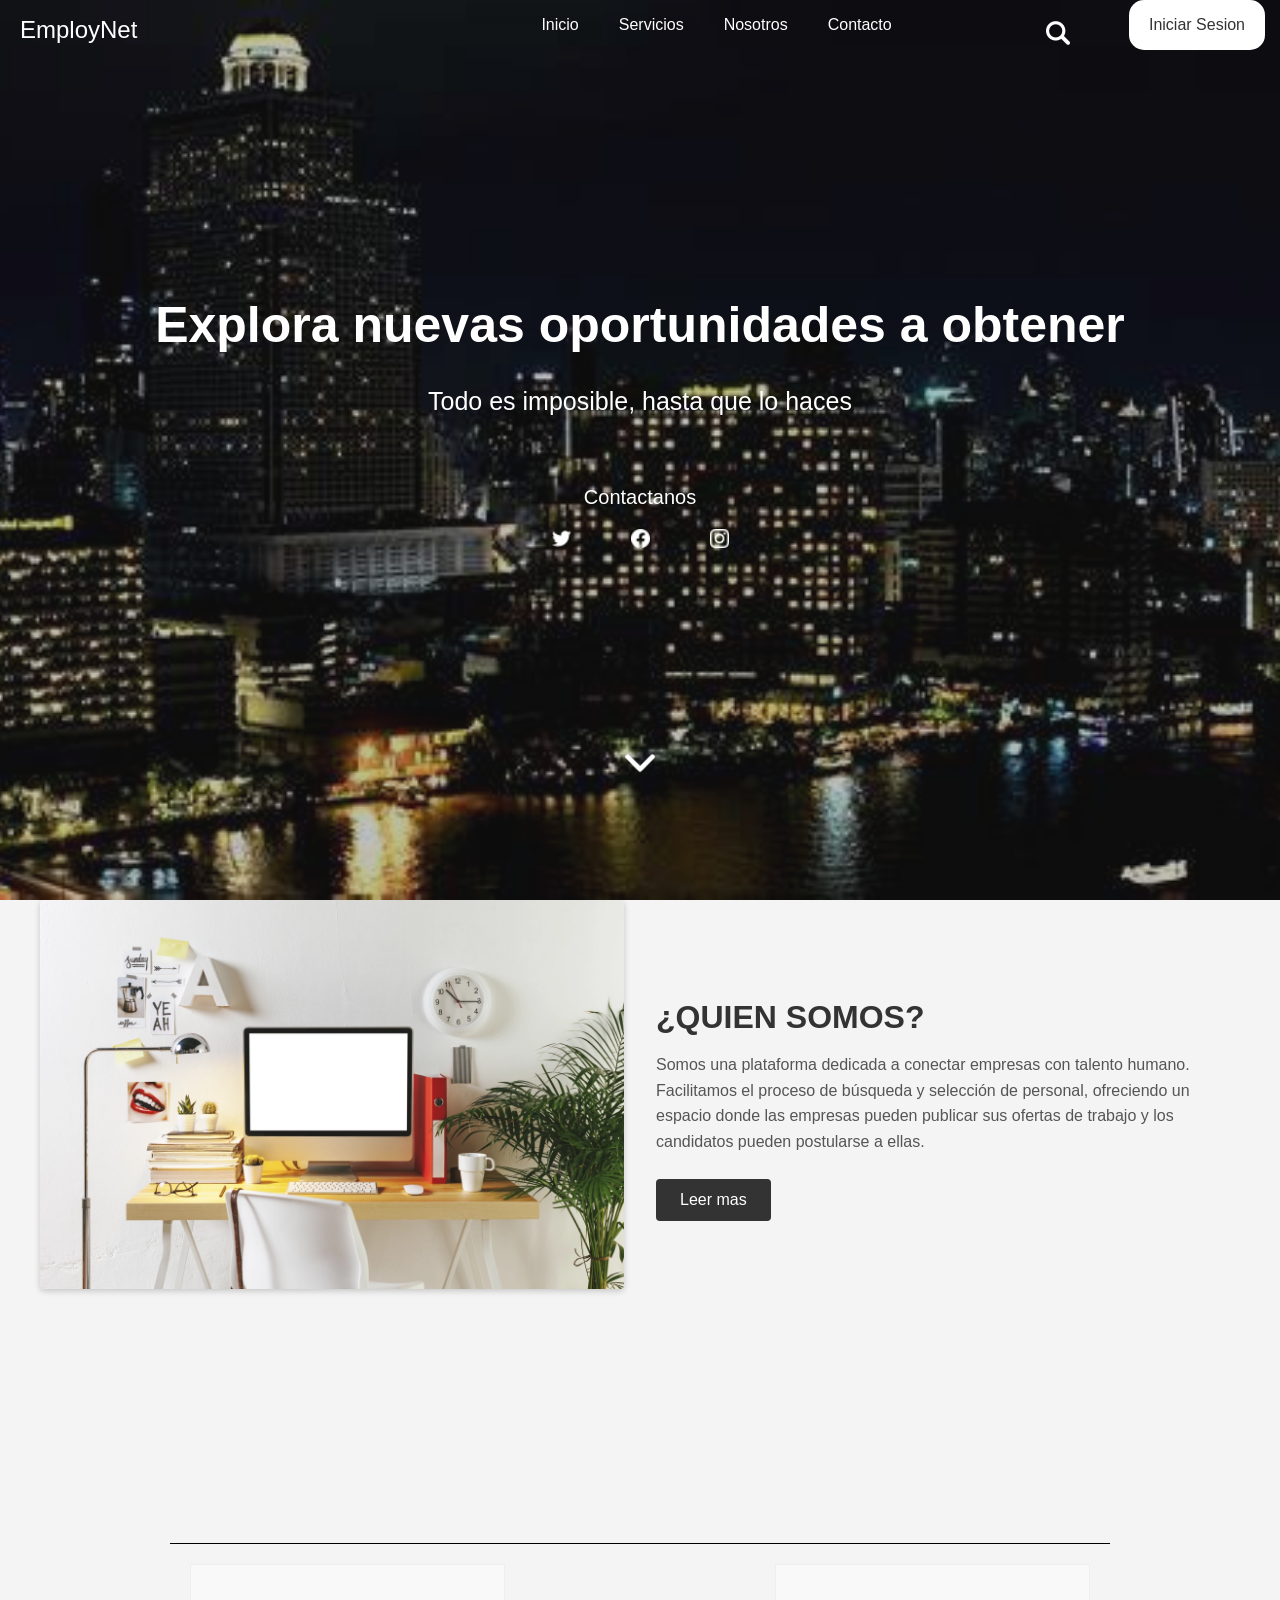
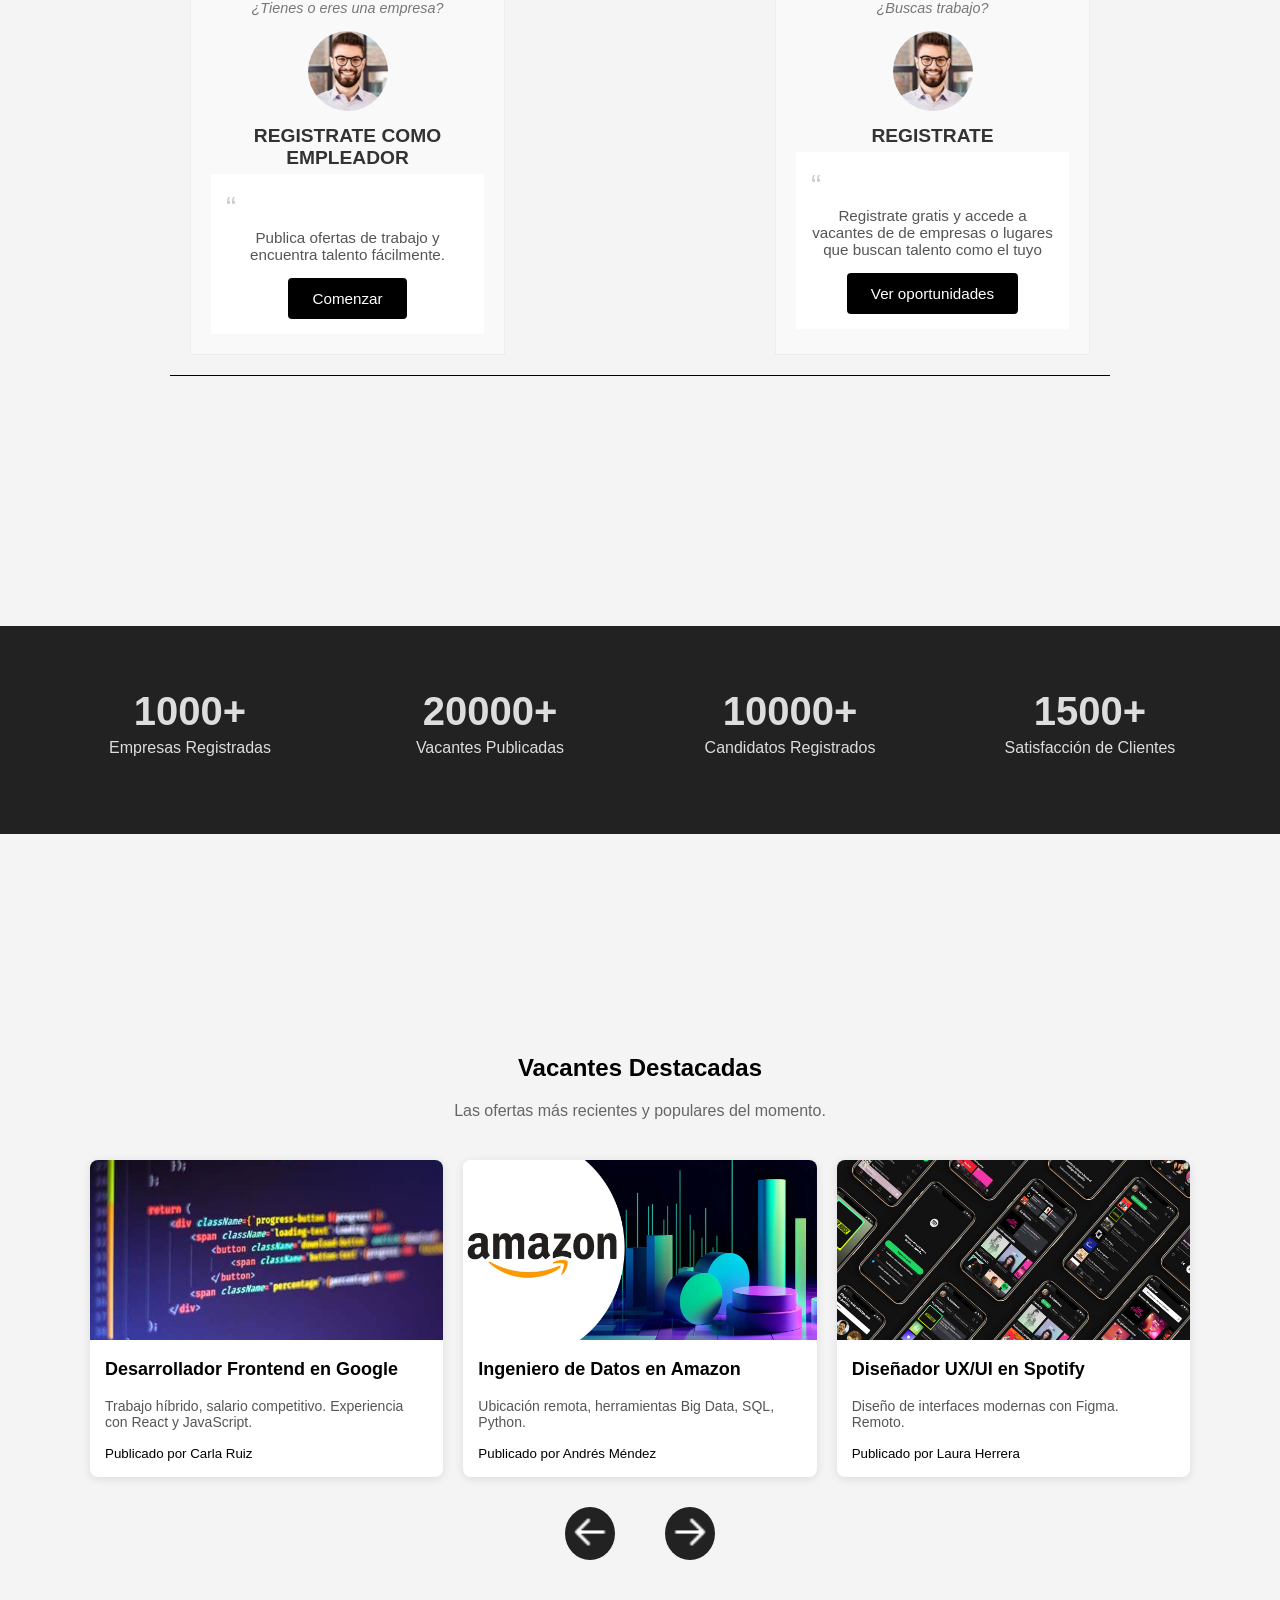
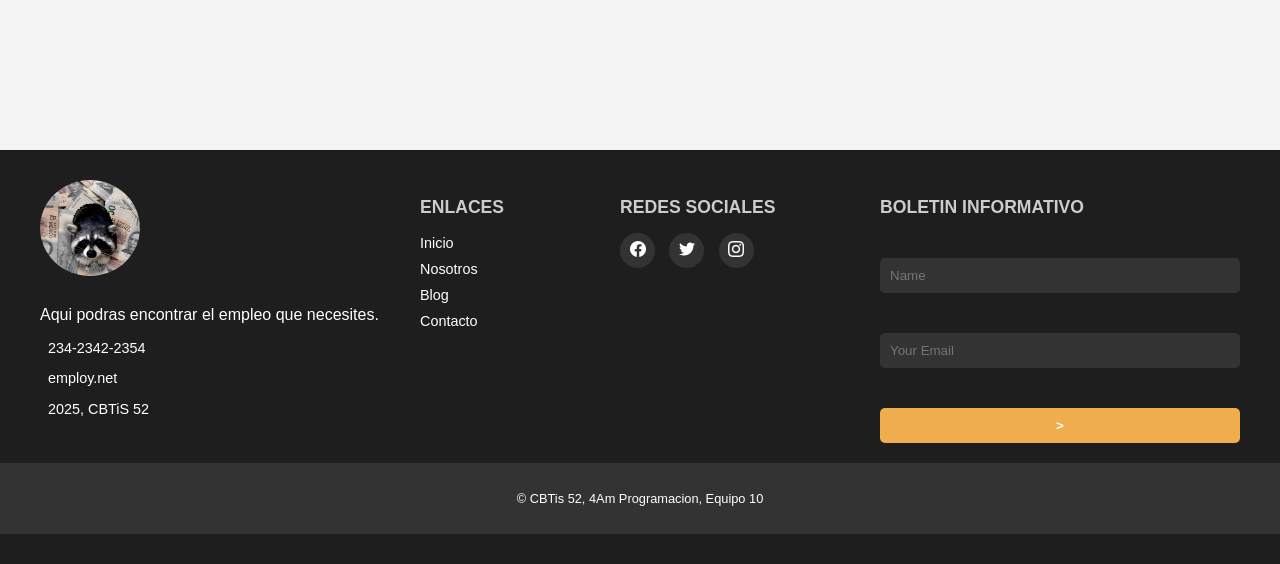
<file: index.html>
<!DOCTYPE html>
<html lang="es">
<head>
  <meta charset="UTF-8">
  <meta name="viewport" content="width=device-width, initial-scale=1.0">
  <title>Worksise</title>
  <link rel="stylesheet" href="css/styles.css">
</head>
<body>

<!--holis-->
  <div class="hero_area">  
    <div class="navbar">
      <div class="navbar-title">EmployNet</div>
      <a href="#inicio">Inicio</a>
      <a href="#servicios">Servicios</a>
      <a href="#nosotros">Nosotros</a>
      <a href="contacto.html">Contacto</a>
      <a href="#login" class="right" id="miBoton">Iniciar Sesion</a>
      <!-- El modal (inicialmente oculto) -->
      <div id="miModal" class="modal">
        <div class="modal-contenido">
          <div class="modal-header">
            <span class="cerrar">&times;</span> 
          </div>  
          <form>
            <h2>Selecciona tu metodo de acceso</h2>
            <div class="acceso">
              <a href="sesionEmpresa.html" target="_blank">
                <img src="imagenes/users-alt.png" alt="">
                <span>Empresas</span>
              </a>
              <a href="sesionCandidato.html" target="_blank">
                <img src="imagenes/user.png" alt="">
                <span>Candidatos</span>
              </a>
            </div>
          </form>
        </div>
      </div>
      <div class="search-container">
        <div class="search-box">
         <!-- <div> Icons made by <a href="https://www.flaticon.com/authors/chanut" title="Chanut"> Chanut </a> from <a href="https://www.flaticon.com/" title="Flaticon">www.flaticon.com'</a></div> -->
          <a href="#searcher" class="search"><img src="imagenes/magnifying-glass.png" alt="Buscar"></a>
          <input type="text" placeholder="Buscar..." class="input-busqueda" id="searcher">
        </div>
      </div>
   </div>
    <div class="hero-content">
        <span class="Bienvenida">
          <h1>Explora nuevas oportunidades a obtener</h1>
          <p>Todo es imposible, hasta que lo haces</p>
        </span>
      <div class="Contactos">
        <p>Contactanos</p>
        <div class="Imagenes-contactos">
          <img src="imagenes/twitter.png" alt="">
          <img src="imagenes/facebook.png" alt="">
          <img src="imagenes/instagram.png" alt="">
        </div>
        <div class="mas">
          <!--<a href="https://www.flaticon.com/free-icons/down-arrow" title="down arrow icons">Down arrow icons created by Gregor Cresnar - Flaticon</a> -->
          <img src="imagenes/down-arrow.png" alt="">
        </div>
      </div>
    </div>
 </div>
 <div class="contenido">
    <section class="container who-we-are">
      <div class="image-column">
        <img src="imagenes/who-we-are.webp" alt="Descripción de la imagen">
      </div>
      <div class="text-column">
        <h2>¿QUIEN SOMOS?</h2>
        <p>
          Somos una plataforma dedicada a conectar empresas con talento humano. Facilitamos el proceso de búsqueda y selección de personal, ofreciendo un espacio donde las empresas pueden publicar sus ofertas de trabajo y los candidatos pueden postularse a ellas.
        </p>
        <a href="#" class="btn-readmore">Leer mas</a>
      </div>
    </section>
    <section class="starts-container">
      <div class="start-block">
        <p class="role">¿Tienes o eres una empresa?</p>
        <img src="imagenes/usuario.jpg" alt="Persona 1">
        <h3>REGISTRATE COMO EMPLEADOR</h3>
        <blockquote class="quote">
          <p>Publica ofertas de trabajo y encuentra talento fácilmente.</p>
          <a href="#">Comenzar</a>
        </blockquote>
      </div>
      <div class="start-block">
        <p class="role">¿Buscas trabajo?</p>
        <img src="imagenes/usuario.jpg" alt="Persona 2">
        <h3>REGISTRATE</h3>
        <blockquote class="quote">
          <p>Registrate gratis y accede a vacantes de de empresas o lugares que buscan talento como el tuyo</p>
          <a href="#">Ver oportunidades</a>
        </blockquote>
      </div>
    </section>
    <!--Seccion de separacion y generar confianza (generada por la IA y modificada por nosotros a nuestro gusto)-->
    <section class="target_section layout_padding2">
      <div class="container">
        <div class="row">
          <div class="col-md-3 col-sm-6">
            <div class="detail-box">
              <h2>
                1000+
              </h2>
              <h5>
                Empresas Registradas
              </h5>
            </div>
          </div>
          <div class="col-md-3 col-sm-6">
            <div class="detail-box">
              <h2>
                20000+
              </h2>
              <h5>
                Vacantes Publicadas
              </h5>
            </div>
          </div>
          <div class="col-md-3 col-sm-6">
            <div class="detail-box">
              <h2>
                10000+
              </h2>
              <h5>
                Candidatos Registrados
              </h5>
            </div>
          </div>
          <div class="col-md-3 col-sm-6">
            <div class="detail-box">
              <h2>
                1500+
              </h2>
              <h5>
                Satisfacción de Clientes
              </h5>
            </div>
          </div>
        </div>
      </div>
    </section>
 </div>
 <section class="destacados">
    <h2>Vacantes Destacadas</h2>
    <p class="subtitulo">Las ofertas más recientes y populares del momento.</p>
    
    <div class="contenedor-cards" id="contenedor-cards">
      <!-- Las tarjetas se insertarán aquí dinámicamente -->
    </div>
      <!-- <a href="https://www.flaticon.com/free-icons/next" title="next icons">Next icons created by Roundicons - Flaticon</a> -->
      <!-- <a href="https://www.flaticon.com/free-icons/next" title="next icons">Next icons created by Roundicons - Flaticon</a> -->
      <div class="navegacion">
        <button id="anterior" class="btn-flecha">
          <img src="imagenes/arrow-noti.png" alt="Anterior">
        </button>
        <button id="siguiente" class="btn-flecha">
          <img src="imagenes/arrow-noti2.png" alt="Siguiente">
        </button>
      </div>
  </section>

 <footer>
  <div class="footer-container">
    <div class="footer-info">
      <div class="logo-info">
        <img src="imagenes/logo2.webp" alt="">
        <p>Aqui podras encontrar el empleo que necesites.</p>
      </div>
      <div class="contact-info">
        <p><i class="fas fa-phone"></i> 234-2342-2354</p>
        <p><i class="fas fa-envelope"></i> employ.net</p>
        <p><i class="fas fa-map-marker-alt"></i> 2025, CBTiS 52</p>
      </div>
    </div>
    <div class="footer-links">
      <h3>ENLACES</h3>
      <ul>
        <li><a href="#">Inicio</a></li>
        <li><a href="#">Nosotros</a></li>
        <li><a href="#">Blog</a></li>
        <li><a href="#">Contacto</a></li>
      </ul>
    </div>
    <div class="footer-social">
      <h3>REDES SOCIALES</h3>
      <div class="social-icons">
        <a href="#" target="_blank"><img src="imagenes/facebook.png" alt=""></a>
        <a href="#" target="_blank"><img src="imagenes/twitter.png" alt=""></a>
        <a href="#" target="_blank"><img src="imagenes/instagram.png" alt=""></i></a>
      </div>
    </div>
    <div class="footer-newsletter">
      <h3>BOLETIN INFORMATIVO</h3>
      <form>
        <input type="text" placeholder="Name">
        <input type="email" placeholder="Your Email">
        <button type="submit">></button>
      </form>
    </div>
  </div>
  <div class="footer-bottom">
    <p>&copy; CBTis 52, 4Am Programacion, Equipo 10</p>
  </div>
</footer>

  <script src="js/scripts.js"></script>
  <script src="js/scripts2.js"></script>
  <script src="js/scripts3.js"></script>

</body>
</html>
</file>
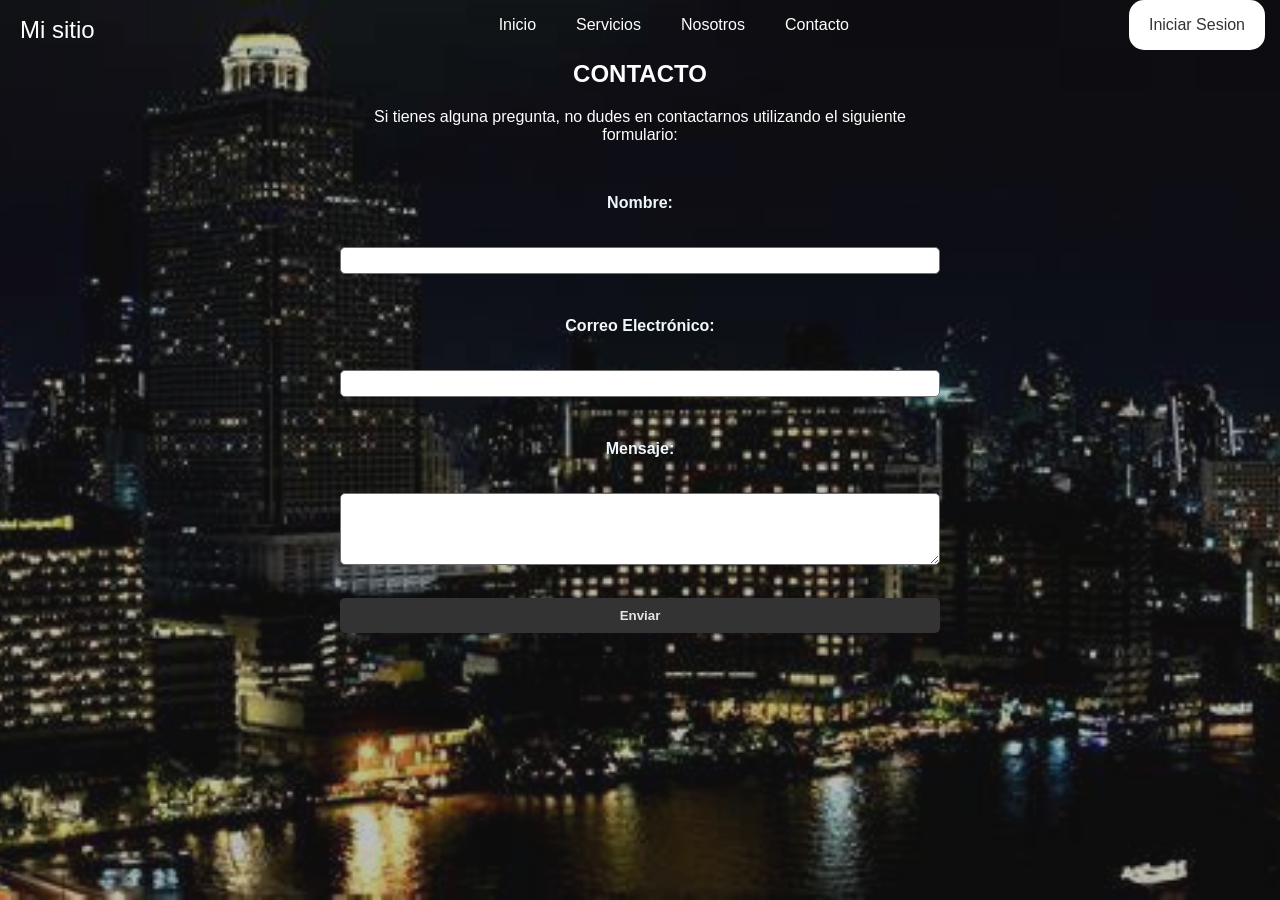
<file: contacto.html>
<!DOCTYPE html>
<html lang="en">
<head>
    <meta charset="UTF-8">
    <meta name="viewport" content="width=device-width, initial-scale=1.0">
    <title>Contacto</title>
    <link rel ="stylesheet" href="css/styles.css">
    <link rel ="stylesheet" href="css/styles5.css">
    </head>
<body>
    <div class="hero_area">  
        <div class="navbar">
          <div class="navbar-title">Mi sitio</div>
          <a href="#inicio">Inicio</a><!-- Enlace a la sección de inicio -->
          <a href="#servicios">Servicios</a><!-- Enlace a la sección de servicios -->
          <a href="#nosotros">Nosotros</a><!-- Enlace a la sección de nosotros -->
          <a href="contacto.html">Contacto</a><!-- Enlace a la página de contacto -->
          <a href="#login" class="right" id="miBoton">Iniciar Sesion</a><!---->
    <main>
        <section class="contact-section">
            <h1><b>CONTACTO</b></h1><!-- Título de la sección de contacto en negrita -->
<p>Si tienes alguna pregunta, no dudes en contactarnos utilizando el siguiente formulario:</p> <!-- Instrucciones para el usuario -->    

            <form action="https://formspree.io/f/YOUR_FORM_ID" method="POST"> <!-- es para recibir los mensajes de los usuarios -->
                <label for="nombre">Nombre:</label> <!-- Etiqueta para el campo de nombre -->
                <input type="text" id="nombre" name="nombre" required><!-- Campo de entrada para el nombre -->

                <label for="email">Correo Electrónico:</label><!-- Etiqueta para el campo de correo electrónico -->
                <input type="email" id="email" name="email" required><!-- Campo de entrada para el correo electrónico -->

                <label for="mensaje">Mensaje:</label> <!-- Etiqueta para el campo de mensaje -->
                <textarea id="mensaje" name="mensaje" rows="4" required></textarea><!-- Área de texto para el mensaje -->

                <button type="submit">Enviar</button> <!--boton para enviar todos los datos-->
            </form>
        </section>
    </main>
</body>
</html>
</file>
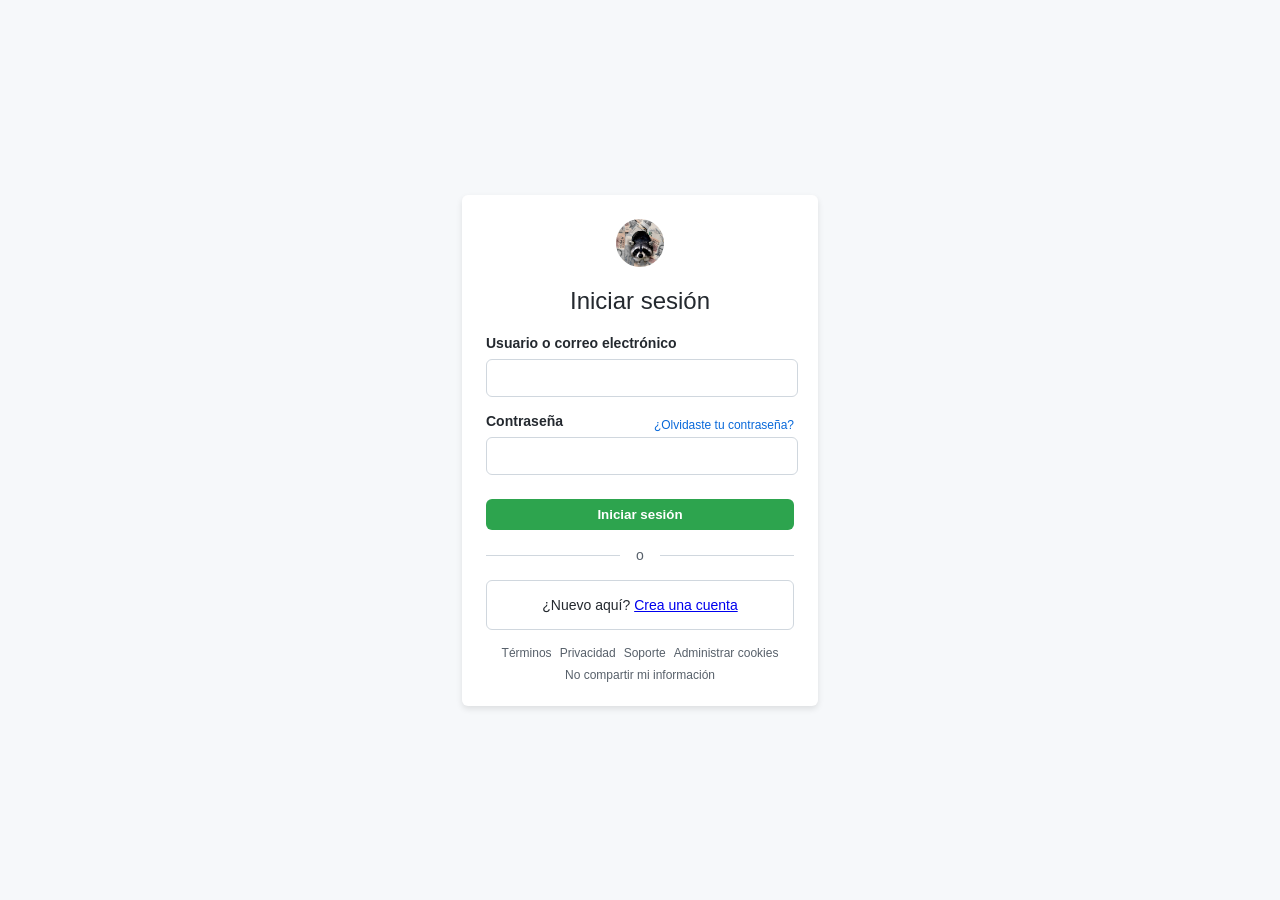
<file: sesionCandidato.html>
<!DOCTYPE html>
<html lang="es">
<head>
    <meta charset="UTF-8">
    <meta name="viewport" content="width=device-width, initial-scale=1.0">
    <title>Iniciar sesión</title>
    <link rel="stylesheet" href="css/styles3.css">
</head>
<body>
    <div class="login-container">
        <div class="login-header">
            <img src="imagenes/logo2.webp" alt="Logo" class="logo">
            <h1>Iniciar sesión</h1>
        </div>

        <form class="login-form">
            <label for="username">Usuario o correo electrónico</label>
            <input type="text" id="username" required>

            <div class="password-row">
                <label for="password">Contraseña</label>
                <a href="#" class="forgot-password">¿Olvidaste tu contraseña?</a>
            </div>
            <input type="password" id="password" required>

            <button type="submit" class="signin-btn">Iniciar sesión</button>
        </form>

        <div class="divider">
            <span>o</span>
        </div>

        <p class="signup-text">¿Nuevo aquí? <a href="#">Crea una cuenta</a></p>

        <div class="footer-links">
            <a href="#">Términos</a>
            <a href="#">Privacidad</a>
            <a href="#">Soporte</a>
            <a href="#">Administrar cookies</a>
            <a href="#">No compartir mi información</a>
        </div>
    </div>

    <script src="js/scripts3.js"></script>
</body>
</html>
</file>
<file: css/styles.css>
body {
    font-family: "Raleway", sans-serif;
    margin: 0;
    animation: fadeIn 1s ease-in; /* Animación de entrada */
    background-color: f9f9f9;
}

@keyframes fadeIn { /* Animación de entrada */
    from { /* Desde */
        opacity: 0.8; /* Opacidad inicial */
    }
    to { /* Hasta */
        opacity: 1; /* Opacidad final */
    }
}

.hero-area {
    text-shadow: 2px 2px 4px rgba(0, 0, 0, 0.5); /* Sombra de texto para mejorar la legibilidad */
}

.navbar {
    overflow: hidden; /* Contenedor principal de la barra de navegación */
    padding: 0 20px; /* Espaciado interno de la barra */
    position: fixed; /* Fija la barra en la parte superior de la página */
    top: 0; /* Posición en la parte superior */
    width: 100%; /* Ancho completo de la barra */
    z-index: 1000; /* Asegura que la barra esté por encima de otros elementos */
    background-color: transparent; /* Color de fondo inicial */
    transition: background-color 0.3s ease; /* Transición suave para el cambio de color */
    color: white  ; /* Color del texto de la barra */
}   
    
.scrolled {
    background-color: #131212; /* Color de fondo cuando se desplaza la página */
    box-shadow: 0 2px 4px rgba(0, 0, 0, 0.2); /* Sombra para dar profundidad */
    color: #333; /* Color del texto cuando se desplaza */
}

.navbar-title { 
    float: left; /* Alinea el título a la izquierda */
    font-size: 24px; /* Tamaño de fuente del título */
    padding: 16px 30vw 16px 20px; /* Espaciado interno del título */
    color: white; /* Color del texto del título */
}

.navbar a {
    position: relative; /* Posición relativa para el efecto de subrayado */
    float: left; /* Alinea los enlaces a la izquierda */
    display: block; /* Muestra los enlaces como bloques */
    color: white; /* Color del texto de los enlaces */
    text-align: center; /* Alinea el texto al centro */
    padding: 16px 20px; /* Espaciado interno de los enlaces */
    text-decoration: none; /* Sin subrayado en los enlaces */
}

.navbar a::after { /* Efecto de subrayado en los enlaces */
    content: ''; /* Contenido vacío para el pseudo-elemento */
    position: absolute; /* Posición absoluta para el subrayado */
    bottom: 0; /* Posición en la parte inferior del enlace */
    left: 50%; /* Centra el subrayado horizontalmente */
    transform: translateX(-50%); /* Centra el subrayado */
    width: 0; /* Ancho inicial del subrayado */
    height: 2px; /* Altura del subrayado */
    background-color: currentColor; /* Color del subrayado igual al color del texto */
    transition: width 0.3s ease; /* Transición suave para el ancho del subrayado */
}

.navbar a:hover::after { 
    width: 100%; /* Ancho completo del subrayado al pasar el mouse */
}

.navbar .right {
    float: right; /* Alinea el botón a la derecha */
    background-color: white; /* Color de fondo del botón */
    color: #333; /* Color del texto del botón */
    border-radius: 15px; /* Bordes redondeados del botón */
    margin-right: 15px; /* Margen derecho del botón */
    transition: transform 0.2s ease, background-color 0.2s ease; /* Transición suave para el efecto de escala */
    display: inline-block; /* Muestra el botón como un bloque en línea */
    text-decoration: none; /* Sin subrayado en el botón */
}

.navbar .right:hover { 
    transform: scale(0.85); /* Efecto de escala al pasar el mouse */
}

.navbar .right:active {
    transform: scale(1); /* Efecto de escala al hacer clic */
}
  
/* Estilo del modal */
.modal {
    display: none; /* Oculto por defecto */
    position: fixed;
    top: 0;
    left: 0;
    width: 100%;
    height: 100%;
    background-color: rgba(0, 0, 0, 0.5); /* Fondo oscuro semitransparente */
    z-index: 1000;
    justify-content: center;
    align-items: center;
  }
  
  .modal-contenido {
    background-color: white;
    padding: 30px;
    border-radius: 8px;
    width: 350px;
    height: auto;
    min-height: 400px;
    box-shadow: 0 4px 8px rgba(0, 0, 0, 0.1);
    position: relative;
  }

  .modal.header {
    background-color: #333; /* Color de fondo del encabezado del modal */
    padding: 15px 20px; /* Espaciado interno del encabezado */
    position: relative; /* Posición relativa para el efecto de cierre */
  }

  form {
    margin-top: 40px;
    color: #333; /* Color del texto del formulario */
    gap: 30px; /* Espacio entre los elementos del formulario */
  }

  .acceso {
    display: flex; /* Flexbox para alinear los elementos */
    flex-direction: row; /* Dirección de los elementos */
    justify-content: center; /* Espacio entre los elementos */
  }

  .acceso a {
    display: flex; /* Flexbox para alinear los elementos */
    flex-direction: column; /* Dirección de los elementos */
    align-items: center; /* Alinea los elementos al centro */
    color: #333;
  }

  .acceso a:hover {
    text-decoration: none; /* Sin subrayado al pasar el mouse */
  }

  form a img {
    margin-top: 40px;
    padding: 0 30px; /* Espaciado interno de la imagen */
    width: 80px; 
 }

 .acceso a span {
    margin-top: 40px; /* Espacio entre la imagen y el texto */
    font-size: 20px; /* Tamaño de fuente del texto */
    color: #333; /* Color del texto */
    text-align: center; /* Alinea el texto al centro */
  }

  .cerrar {
    position: absolute;
    top: 10px;
    right: 10px;
    font-size: 20px;
    cursor: pointer;
    color: #131212;
  }
  
.scrolled2 {
    background-color: #333; /* Color de fondo del botón al desplazarse */
    color: white; /* Color del texto del botón al desplazarse */
}

.navbar a.search:hover {
    background-color: inherit;  /* Color de fondo del botón de búsqueda al pasar el mouse */
}

.navbar .search-container {
    display: flex; /* Contenedor para la barra de búsqueda */
    align-items: center; /* Alinea los elementos al centro */
    padding-left: 10px; /* Espaciado interno a la izquierda */
    position: relative; /* Posición relativa para el efecto de búsqueda */
}
  
  /* Agrupa imagen + input */
.navbar .search-box {
    display: flex; /* Contenedor para la imagen y el input */
    align-items: center; /* Alinea los elementos al centro */
    position: relative; /* Posición relativa para el efecto de búsqueda */
    margin: 0 10px 0 auto; /* Margen automático a la derecha */
    padding: 5px; /* Espaciado interno */
}
  
  /* Estilo de la lupa */
.navbar .search-box .search img { 
    width: 24px; /* Ancho de la imagen de búsqueda */
    height: 24px; /* Alto de la imagen de búsqueda */
    cursor: pointer; /* Cambia el cursor al pasar el mouse */
    transition: margin-left 0.3s ease; /* Transición suave para el margen izquierdo */
}
  
  /* Input de búsqueda oculto por defecto */
.navbar .search-box .input-busqueda {
    width: 0; /* Ancho inicial del input de búsqueda */
    opacity: 0; /* Opacidad inicial del input de búsqueda */
    margin-left: 10px; /* Margen izquierdo del input de búsqueda */
    padding: 5px; /* Espaciado interno del input de búsqueda */
    border-radius: 20px; /* Bordes redondeados del input de búsqueda */
    transition: width 0.3s ease, opacity 0.3s ease; /* Transición suave para el ancho y la opacidad */
    font-size: 14px; /* Tamaño de fuente del input de búsqueda */
    background-color: white; /* Color de fondo del input de búsqueda */
    color: #333; /* Color del texto del input de búsqueda */
}
  
  /* Mostrar input al hacer hover en la caja */
.navbar .search-box:hover .search img {
    margin-left: -5px; /* Margen izquierdo de la imagen de búsqueda al hacer hover */
}
  
.navbar .search-box:hover .input-busqueda {
    width: 150px; /* Ancho del input de búsqueda al hacer hover */
    opacity: 1; /* Opacidad del input de búsqueda al hacer hover */
}

/*Final de navbar*/

/*Inicio de hero_area*/

.hero_area {
    top: 0; /* Posición en la parte superior */
    background-image: url('../imagenes/ciudad.jpg'); /* Imagen de fondo */
    background-repeat: no-repeat; /* No repetir la imagen de fondo */
    background-size: cover; /* Tamaño de la imagen de fondo */
    background-position: center; /* Centra la imagen de fondo */
    height: 100vh; /* Altura de la sección hero */
    display: flex; /* Flexbox para centrar contenido */
    align-items: center; /* Alinea verticalmente al centro */
    justify-content: center; /* Alinea horizontalmente al centro */
    color: white; /* Color del texto */
    text-align: center; /* Alinea el texto al centro */
    z-index: 0; /* Z-index para asegurar que esté detrás de otros elementos */
}

.hero_area::before {
    content: ''; /* Contenido vacío para el pseudo-elemento */
    position: absolute; /* Posición absoluta para el overlay */
    top: 0; /* Posición en la parte superior */
    left: 0; /* Posición a la izquierda */
    width: 100%; /* Ancho completo del overlay */
    height: 100%; /* Altura completa del overlay */
    background-color: rgba(40, 40, 40, 0.3); /* Color de fondo del overlay con opacidad */
    z-index: 1; /* Z-index para asegurar que esté por encima de la imagen de fondo */
}

/*Fin de hero_area*/

/*Inicio de her-content*/

.hero-content {
    top: 0; /* Posición en la parte superior */
    z-index: 2; /* Z-index para asegurar que esté por encima de otros elementos */
    margin-bottom: 20px; /* Margen inferior */
    margin-top: 160px; /* Margen superior */
}

.Bienvenida {
    font-size: 25px; /* Tamaño de fuente */
    font-weight: 500; /* Peso de la fuente */
    text-align: center; /* Alinea el texto al centro */
    color: white; /* Color del texto */
    margin-bottom: 20px; /* Margen inferior */
    transition: transform 0.5s ease, opacity 0.5s ease; /* Transición suave para la transformación y opacidad */
}

  
.Bienvenida.slide-out {
    transform: translateX(-100%); /* Desplaza el texto a la izquierda */
    opacity: 0; /* Opacidad cero */
}
  
.Bienvenida.slide-in {
    transform: translateX(100%); /* Desplaza el texto a la derecha */
    opacity: 0; /* Opacidad cero */
}
  
.Bienvenida.slide-show {
    transform: translateX(0); /* Regresa a la posición original */
    opacity: 1; /* Opacidad completa */
}

.Contactos {
    padding-top: 25px; /* Espaciado superior */
    font-size: 20px; /* Tamaño de fuente */
}

.Contactos p {
    font-family: 'Orbitrion', sans-serif;
}

.Imagenes-contactos {
    display: flex; /* Flexbox para alinear imágenes */
    justify-content: center; /* Alinea horizontalmente al centro */
    height: 19px; /* Altura de la sección */
    gap: 60px; /* Espacio entre imágenes */
    margin-bottom: 20px; /* Margen inferior */
}

.Imagenes-contactos img {
    transition: transform 0.3s ease;    /* Transición suave para la transformación */
}

.Imagenes-contactos img:hover {
    transform: scale(1.5); /* Efecto de escala al pasar el mouse */
    cursor: pointer; /* Cambia el cursor al pasar el mouse */
}

.Imagenes-contactos img:active {
    transform: scale(0.8); /* Efecto de escala al hacer clic */
}

.mas {
    padding-top: 180px; /* Espaciado superior */
    display: flex; /* Flexbox para alinear imágenes */
    justify-content: center; /* Alinea horizontalmente al centro */
}

.mas img {
    width: 30px; /* Ancho de las imágenes */
    opacity: 1;     /* Opacidad completa */
    animation: bounce 3s infinite; /* Animación de rebote */
    transition: transform 0.3s ease; /* Transición suave para la transformación */
}

@keyframes bounce { /* Animación de rebote */
    0%, 100% { /* Inicio y fin de la animación */
        transform: translateY(0); /* Sin transformación */
    }
    50% { /* Mitad de la animación */
        transform: translateY(20px); /* Desplazamiento hacia abajo */
    }
}

.mas img:hover {
    animation-play-state: paused; /* Pausa la animación al pasar el mouse */
    transform: translateY(2px); /* Desplazamiento hacia abajo */
    cursor: pointer; /* Cambia el cursor al pasar el mouse */
}

.mas img:active {
    transform: scale(0.8); /* Efecto de escala al hacer clic */
}

/*Fin de hero-content*/

html {
    scroll-behavior: smooth; /* Comportamiento de desplazamiento suave */
}

/*Inicio del contenido*/
  
.who-we-are {
    display: flex; /* Flexbox para alinear imagen y texto */
    align-items: center; /* Centra verticalmente */
    justify-content: space-between; /* Espacio entre la imagen y el texto */
    gap: 2rem; /* Separación horizontal */
    margin: 60px 0; /* Espacio arriba y abajo de la sección */
}
  
  /* Columna de la imagen */
.who-we-are .image-column {
    flex: 1;  /* Que ocupe espacio flexible */
    max-width: 50%; /* Limita la anchura a 50%, si quieres */
}
  
.who-we-are .image-column img {
    width: 100%; /* Asegura que la imagen se adapte al contenedor */
    height: auto; /* Mantiene proporciones */
    border-radius: 4px; /*Esquinas redondeadas */
    box-shadow: 0 2px 6px rgba(0,0,0,0.2); /* Sombrita leve */
}
  
  /* Columna del texto */
.who-we-are .text-column {
    flex: 1; /* Que ocupe espacio flexible */
    max-width: 50%; /* Limita la anchura a 50%, si quieres */
}
  
  /* Estilo del título */
.who-we-are .text-column h2 {
    font-size: 2rem; /* Tamaño del título */
    margin-bottom: 1rem; /* Espacio debajo del título */
    color: #333; /* Color del título */
}
  
  /* Estilo del párrafo */
.who-we-are .text-column p { 
    font-size: 1rem; /* Tamaño del párrafo */
    line-height: 1.6; /* Espaciado entre líneas */
    color: #555; /* Color del párrafo */
    margin-bottom: 1.5rem; /* Espacio debajo del párrafo */
}
  
  /* Botón "Read More" */
.btn-readmore {
    display: inline-block; /* Muestra como bloque en línea */
    background-color: #333; /* Color de fondo */
    color: #fff; /* Color del texto */
    padding: 0.75rem 1.5rem; /* Espaciado interno */
    border-radius: 4px; /* Bordes redondeados */
    text-decoration: none;  /* Sin subrayado */
    transition: background 0.3s ease, transform 0.2s; /* Transición suave para el fondo y la transformación */
}
  
.btn-readmore:hover { 
    background-color: #555; /* Color de fondo al pasar el mouse */
    transform: scale(1.02); /* Efecto de escala al pasar el mouse */
}

.Opciones {
    border-top: 1px solid black; /* Línea superior */
    border-bottom: 1px solid black; /* Línea inferior */
    display: flex; /* Flexbox para alinear opciones */
    justify-content: space-between; /* Espacio entre las opciones */
    padding: 4rem 2rem; /* Espaciado interno */
    background-color: #f9f9f9; /* Color de fondo */
}
  
.option {
    width: 48%; /* Ancho de cada opción */
    padding: 2rem; /* Espaciado interno */
    background-color: white; /* Color de fondo */
    box-shadow: 0 0 10px rgba(0, 0, 0, 0.03); /* Sombra leve */
    text-align: center; /* Alinea el texto al centro */
    border-radius: 8px; /* Bordes redondeados */
}
  
.option h2 {
    font-size: 1.5rem; /* Tamaño del título */
    margin-bottom: 1rem; /* Espacio debajo del título */
}
  
.option p {
    margin-bottom: 1.5rem; /* Espacio debajo del párrafo */
    color: #333; /* Color del párrafo */
}
  
.option a {
    display: inline-block; /* Muestra como bloque en línea */
    padding: 0.75rem 1.5rem; /* Espaciado interno */
    background-color: black; /* Color de fondo */
    color: white; /* Color del texto */
    text-decoration: none; /* Sin subrayado */
    border-radius: 4px; /* Bordes redondeados */
    transition: background 0.3s ease; /* Transición suave para el fondo */
}
  
  .option a:hover {
    background-color: #333; /* Color de fondo al pasar el mouse */
}

.starts-container {
    display: flex; /* Usamos Flexbox para colocar los bloques uno al lado del otro */
    justify-content: space-between; /* Espacio entre los bloques */
    max-width: 900px; /* Ancho máximo del contenedor de testimonios (ajusta según necesites) */
    margin: 20px auto; /* Centrar el contenedor y agregar un poco de margen arriba y abajo */
    padding: 20px; /* Un poco de padding dentro del contenedor */
    gap: 30%; /* Espacio entre los bloques */
    border-top: 1px solid black; /* Línea superior */
    border-bottom: 1px solid black; /* Línea inferior */
    margin-top: 250px; /* Espacio arriba */
}
  
.start-block {
    background-color: #f9f9f9; /* Un fondo claro como en la imagen */
    border: 1px solid #eee; /* Un borde sutil */
    padding: 20px;
    text-align: center; /* Centrar el contenido dentro de cada bloque */
    width: 48%; /* Aproximadamente el 48% del ancho para dejar espacio entre ellos */
    box-sizing: border-box; /* Incluye el padding y el borde en el ancho */
    margin-right: 0;
}
  
.start-block img {
    width: 80px; /* Ajusta el tamaño de la imagen */
    height: 80px;
    border-radius: 50%; /* Para hacer la imagen circular */
    object-fit: cover; /* Cubre el círculo sin deformar la imagen */
    margin-bottom: 10px;
}
  
.start-block h3 {
    margin-top: 0;
    margin-bottom: 5px;
    font-size: 1.2em;
    color: #333; /* Color del título */
}
  
.start-block .role {
    font-style: italic;
    color: #777; /* Color del rol */
    margin-bottom: 15px;
    font-size: 0.9em;
}
  
.start-block .quote {
    margin: 0;
    padding: 15px;
    background-color: #fff; /* Fondo de la cita */
    font-size: 0.95em;
    color: #555; /* Color del texto de la cita */
    text-align: center; /* Alinear el texto de la cita a la izquierda */
}

.quote a{
    display: inline-block; /* Muestra como bloque en línea */
    padding: 0.75rem 1.5rem; /* Espaciado interno */
    background-color: black; /* Color de fondo */
    color: white; /* Color del texto */
    text-decoration: none; /* Sin subrayado */
    border-radius: 4px; /* Bordes redondeados */
    transition: background 0.3s ease; /* Transición suave para el fondo */
}
  
.start-block .quote::before {
    content: "\201C"; /* Comillas izquierdas */
    font-size: 2em; /* Tamaño de las comillas */
    color: #ccc; /* Color de las comillas */
    display: block; /* Muestra como bloque */ 
    margin-bottom: -10px; /* Espacio debajo de las comillas */
    text-align: left; /* Alinear a la izquierda */
}

.target_section {
    padding: 30px 0; /* Espaciado arriba y abajo */
    background-color: #222; /* Un fondo oscuro como en la imagen */
    color: #fff; /* Texto blanco */
    margin-top: 250px; /* Espacio arriba */
}
  
.container {
    max-width: 1200px; /* Ancho máximo del contenedor */
    margin: 0 auto;     /* Centrar el contenedor */
    padding: 0 20px; /* Espaciado a los lados */
}
  
.row {
    display: flex;  /* Usamos Flexbox para colocar los bloques uno al lado del otro */
    flex-wrap: wrap; /* Permitimos que se envuelvan si no hay suficiente espacio */
    justify-content: space-around; /* Espacio entre y alrededor de los bloques */
}
  
.col-md-3 {
    flex-basis: calc(25% - 20px); /* Aproximadamente 25% del ancho */
    margin-bottom: 20px; /* Espacio entre filas si se envuelven */
    text-align: center;
}
  
.detail-box h2 {
    font-size: 2.5em; /* Tamaño del título */
    margin-bottom: 5px;     /* Espacio debajo del título */
    font-weight: bold; /* Peso de la fuente */
    color: #ddd; /* Color del título */
}
  
.detail-box h5 {
    font-size: 1em; /* Tamaño del subtítulo */
    color: #ddd; /* Color del subtítulo */
    margin-top: 0; /* Espacio arriba */
    font-weight: normal; /* Peso de la fuente */
}

body {
    font-family: Arial, sans-serif; /* Fuente general */
    background-color: #f4f4f4; /* Color de fondo */
    margin: 0; /* Sin margen */
    padding: 0; /* Sin padding */
}
  
.destacados {
    max-width: 1100px; /* Ancho máximo del contenedor */
    margin: auto; /* Centrar el contenedor */
    padding: 40px 20px; /* Espaciado interno */
    text-align: center; /* Alinear el texto al centro */
    margin-top: 160px; /* Espacio arriba */
}
  
.subtitulo {
    color: #666; /* Color del subtítulo */
    margin-bottom: 40px; /* Espacio debajo del subtítulo */
}
  
.contenedor-cards {
    display: grid; /* Usamos Grid para organizar las tarjetas */
    grid-template-columns: repeat(auto-fit, minmax(280px, 1fr)); /* Columnas automáticas con un mínimo de 280px */
    gap: 20px; /* Espacio entre las tarjetas */
}
  
.card {
    background: white; /* Color de fondo blanco */
    border-radius: 8px; /* Bordes redondeados */
    overflow: hidden; /* Oculta el desbordamiento */
    box-shadow: 0 2px 10px rgba(0,0,0,0.1); /* Sombra leve */
    transition: transform 0.2s;     /* Transición suave para la transformación */
} 
  
.card:hover {
    transform: scale(1.03); /* Efecto de escala al pasar el mouse */
}
  
.card img {
    width: 100%; /* Ancho completo de la tarjeta */
    height: 180px; /* Altura fija de la imagen */
    object-fit: cover; /* Cubre el área sin deformar la imagen */
}
  
.card .contenido {
    padding: 15px; /* Espaciado interno */
    text-align: left; /* Alinear el texto a la izquierda */
}
  
.card h3 {
    margin-top: 0; /* Sin margen superior */
    font-size: 18px; /* Tamaño del título */
}
  
.card p {
    color: #555; /* Color del párrafo */
    font-size: 14px; /* Tamaño del párrafo */
}

.navegacion {       
    margin-top: 30px; /* Espacio arriba */
    display: flex; /* Flexbox para alinear los botones */
    justify-content: center; /* Alinear horizontalmente al centro */
    gap: 20px; /* Espacio entre los botones */
}
  
.btn-flecha {
    border: none; /* Sin borde */
    cursor: pointer; /* Cambia el cursor al pasar el mouse */
    padding: 5px; /* Espaciado interno */
    margin: 0 15px; /* Margen a los lados */
    transition: transform 0.2s; /* Transición suave para la transformación */
    background-color: #222; /* Color de fondo */
    border-radius: 50%; /* Bordes redondeados */
}
  
.btn-flecha img {
    width: 40px; /* Ancho de la imagen */
    height: auto; /* Mantiene proporciones */
}
  
.btn-flecha:hover {     
    transform: scale(1.1); /* Efecto de escala al pasar el mouse */
}  

/*Inicio del footer*/

footer {
    background-color: #1e1e1e; /* Un fondo oscuro como en la imagen */
    color: #fff; /* Texto blanco */
    padding: 30px 0; /* Espacio arriba y abajo */
    margin-top: 150px; /* Espacio arriba */
}
  
.footer-container {
    display: flex;
    justify-content: space-between; /* Espacio entre las secciones */
    align-items: flex-start; /* Alinear las secciones en la parte superior */
    max-width: 1200px; /* Ancho máximo del contenedor */
    margin: 0 auto; /* Centrar el contenedor */
    padding: 0 20px; /* Espacio a los lados */
    flex-wrap: wrap; /* Permitir que las secciones se envuelvan en pantallas más pequeñas */
}
  
.footer-info,
.footer-links,
.footer-social,
.footer-newsletter {
    margin-bottom: 20px; /* Espacio entre las secciones en pantallas pequeñas */
}
  
.footer-info {
    width: 30%; /* Aproximadamente el ancho de la sección de información */
}
  
.logo-info img {
    max-width: 100px; /* Ajusta el tamaño del logo */
    margin-bottom: 10px; /* Espacio debajo del logo */
    border-radius: 50%; /* Bordes redondeados para el logo */
}
  
.contact-info p {
    margin-bottom: 5px; /* Espacio entre los párrafos */
    font-size: 0.9em; /* Tamaño de fuente más pequeño */
}
  
.contact-info i {
    margin-right: 8px; /* Espacio entre el icono y el texto */
    color: #ccc; /* Color de los iconos */
}
  
.footer-links {
    width: 15%; /* Ancho aproximado de la sección de enlaces */
}
  
.footer-links h3,
.footer-social h3,
.footer-newsletter h3 {
    color: #ccc; /* Color de los títulos */
    margin-bottom: 15px; /* Espacio debajo del título */
    font-size: 1.1em; /* Tamaño de fuente del título */
}
  
.footer-links ul {
    list-style: none; /* Sin viñetas */
    padding: 0; /* Sin espaciado interno */
}
  
.footer-links li {
    margin-bottom: 8px; /* Espacio entre los enlaces */
}
  
.footer-links a {
    color: #fff; /* Color de los enlaces */
    text-decoration: none; /* Sin subrayado */
    font-size: 0.9em; /* Tamaño de fuente más pequeño */
}
  
.footer-links a:hover {
    text-decoration: underline; /* Subrayar al pasar el mouse */
}
  
.footer-social {
    width: 20%; /* Ancho aproximado de la sección de redes sociales */
}
  
.social-icons a {
    display: inline-block; /* Muestra como bloque en línea */
    width: 35px; /* Ancho de los iconos */
    height: 35px; /* Alto de los iconos */
    background-color: #333; /* Color de fondo */
    color: #fff; /* Color del texto */
    border-radius: 50%; /* Bordes redondeados */
    text-align: center; /* Alinea el texto al centro */
    line-height: 35px; /* Centra verticalmente el texto */
    font-size: 1.2em; /* Tamaño de fuente */
    margin-right: 10px; /* Espacio entre los iconos */
    transition: background-color 0.3s ease; /* Transición suave para el fondo */
}
  
.social-icons a:hover {
    background-color: #555; /* Color de fondo al pasar el mouse */
}
  
.footer-newsletter {
    width: 30%; /* Ancho aproximado de la sección del newsletter */
}
  
.footer-newsletter form {
    display: flex; /* Flexbox para alinear los elementos */
    flex-direction: column; /* Coloca los elementos en columna */
}
  
.footer-newsletter input[type="text"], 
.footer-newsletter input[type="email"] {
    padding: 10px; /* Espaciado interno */
    margin-bottom: 10px; /* Espacio entre los inputs */
    border: none; /* Sin borde */
    background-color: #333; /* Color de fondo */
    color: #fff; /* Color del texto */
    border-radius: 5px; /* Bordes redondeados */
}
  
.footer-newsletter button[type="submit"] {
    background-color: #f0ad4e; /* Un color de acento */
    color: #fff; /* Color del texto */
    border: none; /* Sin borde */
    padding: 10px 15px; /* Espaciado interno */
    border-radius: 5px; /* Bordes redondeados */
    cursor: pointer; /* Cambia el cursor al pasar el mouse */
    font-weight: bold; /**/
    transition: background-color 0.3s ease;
}
  
.footer-newsletter button[type="submit"]:hover {
    background-color: #e09b38; /* Color de fondo al pasar el mouse */
}
  
.footer-bottom {
    background-color: #333; /* Color de fondo */
    text-align: center; /* Alinea el texto al centro */
    padding: 15px 0; /* Espacio arriba y abajo */
    font-size: 0.8em; /* Tamaño de fuente más pequeño */
}
  /*Media para adaptar a pantallas mas pequeñas(intento de un tutorial)*/
@media (max-width: 768px) {
    .footer-container {
      flex-direction: column; /* Apilar las secciones en pantallas pequeñas */
      align-items: center; /* Centrar las secciones */
      text-align: center; /* Centrar el texto dentro de las secciones */
    }
  
  
    .footer-info,
    .footer-links,
    .footer-social,
    .footer-newsletter {
      width: 80%; /* Ocupar más ancho en pantallas pequeñas */
      margin-bottom: 30px; /* Espacio entre las secciones */
    }
  
    .footer-info {
      width: 80%; /* Ocupar más ancho en pantallas pequeñas */
    }
  
    .footer-links ul { 
      text-align: center; /* Centrar los enlaces */
    }
  
    .footer-social .social-icons {
      display: flex; /* Flexbox para alinear iconos */
      justify-content: center; /* Centrar los iconos */
    }
  
    .footer-newsletter form { 
      width: 80%; /* Ocupar más ancho en pantallas pequeñas */
      margin: 0 auto; /* Centrar el formulario */
    }

}
</file>
<file: css/styles5.css>
.contact-section {
    padding: 20px;/* Espaciado interno de 20px alrededor del contenido */
    max-width: 600px;/* Ancho máximo de la sección de contacto */
    margin: 20px auto;/* Margen superior e inferior de 20px, centrado horizontalmente */
    border-radius: 5px; /* Bordes redondeados de 5px */
    box-shadow: 0 0 10px rgba;/* Sombra suave alrededor de la sección */
}

.contact-section h1 {
    text-align: center;/* Centra el texto del encabezado */
    margin: 20px 0;/* Margen superior e inferior de 20px */
    font-weight: bold;/* Hace el texto del encabezado en negrita */
}

.contact-section form {
    display: flex;/* Activa el modelo de caja flexible para el formulario */
    flex-direction: column; /* Organiza los elementos del formulario en una columna */
}

.contact-section label {
    margin: 10px 0 5px; /* Margen superior de 10px, margen inferior de 5px */
    color: aliceblue;/* Color del texto de las etiquetas */
    font-weight: bold;/* Hace el texto de las etiquetas en negrita */
    
}

.contact-section input, 
.contact-section textarea {
    padding: 5px;/* Espaciado interno de 5px en los campos de entrada y área de texto */
    margin-bottom: 3px;/* Margen inferior de 3px para separar los campos */
    border: 1px solid #6e6e6e; /* Borde de 1px de color gris oscuro */
    border-radius: 5px;/* Bordes redondeados de 5px para los campos */
}

.contact-section button {
    padding: 10px; /* Espaciado interno de 10px en el botón */
    background-color: #333; /* Color de fondo del botón */
    color: rgb(228, 228, 228);/* Color del texto del botón */
    border: none;/* Sin borde en el botón */
    border-radius: 5px;/* Bordes redondeados de 5px para el botón */
    cursor: pointer;/* Cambia el cursor a una mano al pasar sobre el botón */
    font-weight: bold; /* Hace el texto del botón en negrita */
}

.contact-section button:hover {
    background-color: #555;/* Cambia el color de fondo del botón al pasar el mouse */
}
</file>
<file: css/styles3.css>
body {
    font-family: -apple-system, BlinkMacSystemFont, "Segoe UI", sans-serif;/* Fuente utilizada en el cuerpo */
    background-color: #f6f8fa;/* Color de fondo de la página */
    display: flex;/* Configuración de flexbox para centrar el contenido */
    justify-content: center;
    align-items: center;
    min-height: 100vh;/* Altura mínima para ocupar toda la ventana */
    margin: 0;/* Eliminar márgenes por defecto */
    color: #24292f; /* Color del texto */
}

.login-container {/* Contenedor principal del formulario de inicio de sesión */
    width: 308px;/* Ancho del contenedor */
    background: white; /* Color de fondo del contenedor */
    padding: 24px;/* Espaciado interno */
    border-radius: 6px;/* Bordes redondeados */
    box-shadow: 0 3px 6px rgba(0, 0, 0, 0.1);/* Sombra para dar profundidad */
    text-align: center;/* Alinear el texto al centro */
}

.login-header {/* Estilo del encabezado del formulario */
    margin-bottom: 20px;/* Margen inferior para separar del contenido siguiente */
}

.logo {/* Estilo del logo */
    width: 48px;/* ancho del logo*/
    height: 48px;/* alto del logo */
    margin-bottom: 16px; /* Margen inferior para separar del título */
    border-radius: 50%;/* Bordes redondeados para el logo */
}

h1 {/* Estilo del título principal */
    font-size: 24px;/* Tamaño de fuente para el titulo */
    font-weight: 300;/*peso de la fuente*/
    margin: 0;/* Eliminar márgenes */
}

.login-form {/* Estilo del formulario de inicio de sesión */
    text-align: left; /* Alinear el texto a la izquierda */
}

label {/* Estilo de las etiquetas de los campos */
    display: block;/* Mostrar como bloque */
    margin-bottom: 8px;/* Margen inferior para separación */
    font-weight: 600;/* Peso de la fuente */
    font-size: 14px;/* Tamaño de la fuente */
}

input {/* Estilo de los campos de entrada */
    width: 100%;/* Ancho completo */
    padding: 10px 1px;/* Espaciado interno */
    margin-bottom: 16px;/* Margen inferior para separación */
    border: 1px solid #d0d7de;/* Bordes y color */
    border-radius: 6px; /* Bordes redondeados */
    font-size: 14px;/* Tamaño de la fuente */
}

.password-row {/* Estilo de la fila de la contraseña */
    /* Configuración de flexbox para alinear elementos */
    display: flex;
    justify-content: space-between;
    align-items: center;
}

.forgot-password {/* Estilo del enlace de "Olvidaste tu contraseña?" */
    font-size: 12px;/* Tamaño de la fuente */
    color: #0969da;/* Color del texto en azul*/
    text-decoration: none;/* Sin subrayado */
}

.signin-btn {/* Estilo del botón de inicio de sesión */
    width: 100%; /* Ancho completo */
    padding: 8px; /* Espaciado interno */
    background-color: #2da44e;/* Color de fondo */
    color: white;/* Color del texto */
    border: none; /* Sin bordes */
    border-radius: 6px;/* Bordes redondeados */
    font-weight: 600;/* Peso de la fuente */
    cursor: pointer;/* Cambiar el cursor al pasar el ratón */
    margin-top: 8px;/* Margen superior para separación */
}

.divider {/* Estilo del divisor visual */
    margin: 16px 0;/* Margen superior e inferior */
    position: relative; /* Posición relativa para el contenido antes */
}

.divider span {/* Estilo del texto dentro del divisor */
    background: white;/* Color de fondo */
    padding: 0 16px;/* Espaciado interno */
    position: relative;/* Posición relativa para superposición con el divisor */
    z-index: 1;/* Asegura que el texto esté por encima del divisor */
    color: #57606a;/* Color del texto en gris claro */
    font-size: 14px;/* Tamaño de la fuente */
}

.divider:before {/* Estilo del pseudo-elemento antes del divisor */
    content: "";/* Contenido vacío para crear una línea */
    position: absolute;/* Posición absoluta para colocar la línea en el centro */
    top: 50%;/* Centrar verticalmente */
    left: 0;/* Alinear a la izquierda */
    right: 0;/* Alinear a la derecha */
    height: 1px;/* Altura de la línea */
    background: #d0d7de;/* Color de la línea */
    z-index: 0;/* Asegura que la línea esté detrás del texto */
}

.passkey-btn {/* Estilo del botón de clave de acceso */
    width: 100%;/* Ancho completo */
    padding: 8px;/* Espaciado interno */
    background: white;/* Color de fondo blanco*/
    border: 1px solid #d0d7de;/* Borde con color en gris muy claro */
    border-radius: 6px;/* Bordes redondeados */
    font-weight: 600;/* Peso de la fuente */
    cursor: pointer;/* Cambiar el cursor al pasar el ratón */
    display: flex; /* Configuración de flexbox para centrar el contenido */
    align-items: center;/* Alinear verticalmente al centro */
    justify-content: center;/* Alinear horizontalmente al centro */
    gap: 8px;/* Espacio entre los elementos dentro del botón */
    margin-bottom: 16px;/* Margen inferior para separación */
}

.signup-text {/* Estilo del texto para la opción de registro */
    font-size: 14px;/* Tamaño de la fuente */
    border: 1px solid #d0d7de; /* Borde con color gris claro */
    border-radius: 6px;/* Bordes redondeados */
    padding: 16px;/* Espaciado interno */
    margin: 0; /* Eliminar márgenes */
}

.footer-links {/* Estilo del contenedor de enlaces de pie de página */
    margin-top: 16px;/* Margen superior para separación */
    display: flex;  /* Configuración de flexbox para alinear los enlaces */
    flex-wrap: wrap; /* Permitir que los enlaces se envuelvan en varias líneas */
    justify-content: center;/* Centrar los enlaces horizontalmente */
    gap: 8px;/* Espacio entre los enlaces */
}

.footer-links a {/* Estilo de los enlaces en el pie de página */
    font-size: 12px;/* Tamaño de la fuente */
    color: #57606a;/* Color del texto gris fuerte*/
    text-decoration: none; /* Sin subrayado */
}
</file>
